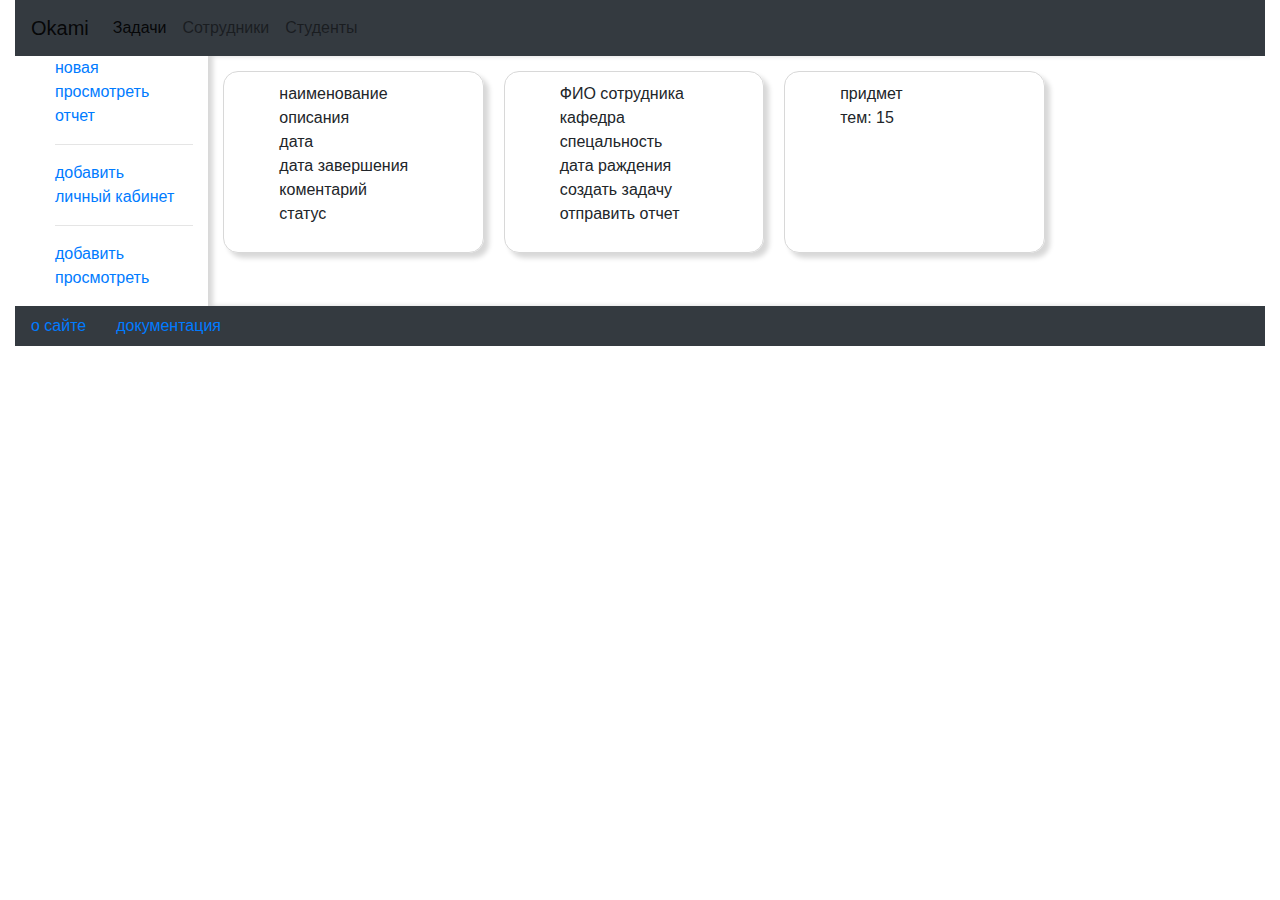
<file: Shablon/index.html>
<!DOCTYPE html>
<html lang="en">
<head>
    <meta charset="UTF-8">
    <link rel="stylesheet" href="css/bootstrap.min.css">
    <link rel="stylesheet" href="css/style.css">
    <title>Okami</title>
</head>
<body>
<div class="container-fluid header">
    <nav class="navbar navbar-expand-lg navbar-light bg-dark">
        <a class="navbar-brand" href="#">Okami</a>
        <button class="navbar-toggler" type="button" data-toggle="collapse" data-target="#navbarSupportedContent" aria-controls="navbarSupportedContent" aria-expanded="false" aria-label="Toggle navigation">
            <span class="navbar-toggler-icon"></span>
        </button>

        <div class="collapse navbar-collapse" id="navbarSupportedContent">
            <ul class="navbar-nav mr-auto">
                <li class="nav-item active">
                    <a class="nav-link" href="#">Задачи<span class="sr-only">(current)</span></a>
                </li>
                <li class="nav-item">
                    <a class="nav-link" href="#">Сотрудники</a>
                </li>
                <li class="nav-item">
                    <a class="nav-link" href="#">Студенты</a>
                </li>
            </ul>
<!--            <form class="form-inline my-2 my-lg-0">-->
<!--                <input class="form-control mr-sm-2" type="search" placeholder="Search" aria-label="Search">-->
<!--                <button class="btn btn-outline-success my-2 my-sm-0" type="submit">Search</button>-->
<!--            </form>-->
        </div>
    </nav>
</div>
<div class="container-fluid row">
    <div class="col-2 content">
        <ul>
            <a href="#" class="href-task" data-name="new-task"><li>новая</li></a>
            <a href="#" class="href-task" data-name><li>просмотреть</li></a>
            <a href="#" class="href-task"><li>отчет</li></a>
            <hr>
            <a href="#" class="href-cooperator"><li>добавить</li></a>
            <a href="#" class="href-cooperator"><li>личный кабинет</li></a>
            <hr>
            <a href="#" class="href-lesen"><li>добавить</li></a>
            <a href="#" class="href-lesen"><li>просмотреть</li></a>
        </ul>
    </div>
    <div class="col content content-task">
        <div class="row">
            <div class="col-3 mini-task">
                <ul>
                    <li>наименование</li>
                    <li>описания</li>
                    <li>дата</li>
                    <li>дата завершения</li>
                    <li>коментарий</li>
                    <li>статус</li>
                </ul>
            </div>
            <div class="col-3 mini-task">
                <ul>
                    <li>ФИО сотрудника</li>
                    <li>кафедра</li>
                    <li>спецальность</li>
                    <li>дата раждения</li>
                    <li>создать задачу</li>
                    <li>отправить отчет</li>
                </ul>
            </div>
            <div class="col-3 mini-task">
                <ul>
                    <li>придмет</li>
                    <li>тем: 15</li>
<!--                    <li>лекция</li>-->
<!--                    <li>практика</li>-->
<!--                    <li>отправить отчет</li>-->
                </ul>
            </div>
        </div>
        <div class="row">
            <div class="col displayNone task-progress">
                задачи:
                <div class="progress">
                    <div class="progress-bar" role="progressbar" style="width: 45%;" aria-valuenow="45" aria-valuemin="0" aria-valuemax="100">45%</div>
                </div>
            </div>
        </div>
        <div class="row">
            <div class="col displayNone task-progress">
                задачи:
                <div class="progress">
                    <div class="progress-bar" role="progressbar" style="width: 45%;" aria-valuenow="45" aria-valuemin="0" aria-valuemax="100">45%</div>
                </div>
                лекции:
                <div class="progress">
                    <div class="progress-bar" role="progressbar" style="width: 5%;" aria-valuenow="5" aria-valuemin="0" aria-valuemax="100">5%</div>
                </div>
                практика:
                <div class="progress">
                    <div class="progress-bar" role="progressbar" style="width: 78%;" aria-valuenow="78" aria-valuemin="0" aria-valuemax="100">78%</div>
                </div>

            </div>
        </div>
        <div class="row">
            <div class="col-12 task-info displayNone">
                <ul>
                    <li>наименование</li>
                    <li>описания</li>
                    <li>дата</li>
                    <li>дата завершения</li>
                    <li>коментарий</li>
                    <li>статус</li>
                    <li><a href="#" class="btn btn-primary">отправить отчет</a></li>
                </ul>
            </div>
        </div>
        <div class="row">
            <div class="col-12 displayNone task-user">
                <ul>
                    <li>заказчик</li>
                    <li>ФИО сотрудника</li>
                    <li>кафедра</li>
                    <li>спецальность</li>
                    <li>дата раждения</li>
                    <li><a href="#task">создать задачу</a></li>
                    <li><a href="#">отправить отчет</a></li>
                </ul>
            </div>
        </div>
        <div class="row">
            <div class="col-12 displayNone task-user">
                <form>
                    <ul>
                        <li>исполнитель</li>
                        <li>ФИО сотрудника</li>
                        <li>
                            назначить:
                            <select>
                                <option>fio_1</option>
                                <option>fio_1</option>
                                <option>fio_1</option>
                            </select>
                        </li>
                        <li>кафедра</li>
                        <li>спецальность</li>
                        <li>дата раждения</li>
                        <li><a href="#task">создать задачу</a></li>
                        <li><input type="submit" class="btn btn-primary" value="сохронить"> </li>
                    </ul>
                </form>
            </div>
        </div>
        <div class="row">
            <div class="col displayNone task-progress">
                лекции:
                <div class="progress">
                    <div class="progress-bar" role="progressbar" style="width: 5%;" aria-valuenow="5" aria-valuemin="0" aria-valuemax="100">5%</div>
                </div>
                практика:
                <div class="progress">
                    <div class="progress-bar" role="progressbar" style="width: 78%;" aria-valuenow="78" aria-valuemin="0" aria-valuemax="100">78%</div>
                </div>

            </div>
        </div>
        <div class="row lecture displayNone">
            <ul>
                <li>лекция</li>
                <li>описание</li>
                <li><a href="#">читать лекцию</a> </li>
            </ul>
        </div>
        <div class="row new-lecture displayNone">
            <form>
                <table>
                    <tr>
                        <td>предмет</td>
                        <td>
                            <select>
                                <option>придмет_1</option>
                                <option>придмет_1</option>
                                <option>придмет_1</option>
                            </select>
                        </td>
                    </tr>
                    <tr>
                        <td>лекция</td>
                        <td><input type="text"> </td>
                    </tr>
                    <tr>
                        <td>описание</td>
                        <td><textarea></textarea></td>
                    </tr>
                    <tr>
                        <td>контент</td>
                        <td><textarea></textarea></td>
                    </tr>
                    <tr>
                        <td><input type="submit" class="btn btn-primary" value="создать"> </td>
                    </tr>
                </table>
            </form>
        </div>
        <div class="row displayNone" id="task">
            <div class="col task-progress">
                <form>
                    <table>
                        <tr>
                            <td>наименование</td>
                            <td><input type="text"></td>
                        </tr>
                        <tr>
                            <td>заказчик</td>
                            <td>автомотически постовляеться</td>
                        </tr>
                        <tr>
                            <td>исполнитель</td>
                            <td>
                                <select>
                                    <option>fio_1</option>
                                    <option>fio_1</option>
                                    <option>fio_1</option>
                                </select>
                            </td>
                        </tr>
                        <tr>
                            <td>описания</td>
                            <td><textarea></textarea></td>
                        </tr>
                        <tr>
                            <td>дата</td>
                            <td><input type="date"></td>
                        </tr>
                        <tr>
                            <td>дата завершения</td>
                            <td><input type="date"></td>
                        </tr>
                        <tr>
                            <td>коментарий</td>
                            <td><textarea></textarea></td>
                        </tr>
                        <tr>
                            <td><input type="submit" class="btn btn-primary" value=" отправить отчет"></td>
                        </tr>
                    </table>
                </form>
            </div>
        </div>
        <div class="row displayNone">
            <div class="col task">
                <form>
                    <table>
                        <tr>
                            <td>ФИО сотрудника</td>
                            <td><input type="text"></td>
                        </tr>
                        <tr>
                            <td>кафедра</td>
                            <td><input type="text"> </td>
                        </tr>
                        <tr>
                            <td>спецальность</td>
                            <td><input type="date"></td>
                        </tr>
                        <tr>
                            <td>дата раждения</td>
                            <td><input type="date"></td>
                        </tr>
                        <tr>
                            <td><input type="submit" value="создать сотрудника"></td>
                        </tr>
                    </table>
                </form>
            </div>
        </div>
        <div class="row displayNone">
            <div class="col task">
                <form>
                    <table>
                        <tr>
                            <td>придмет</td>
                            <td><input type="text"></td>
                        </tr>
                        <tr>
                            <td>лекция</td>
                            <td><input type="text"> </td>
                        </tr>

                        <tr>
                            <td>описания</td>
                            <td><textarea></textarea></td>
                        </tr>
                        <tr>
                            <td>практика</td>
                            <td><input type="date"></td>
                        </tr>
                        <tr>
                            <td><input type="submit" value="создать лекцию"></td>
                        </tr>
                    </table>
                </form>
            </div>
        </div>

        <div class="row displayNone">
            <div class="col task">
                error number
            </div>
        </div>
    </div>
</div>
<div class="container-fluid footer">
    <nav class="navbar navbar-expand-lg navbar-light bg-dark">
        <div class="row">
            <div class="col"><a href="#">о сайте</a></div>
            <div class="col"><a href="#">документация</a></div>
        </div>
    </nav>
</div>
</body>
<script src="js/jquery-3.4.1.min.js"></script>
<script src="js/bootstrap.min.js"></script>
<script src="js/javascript.js"></script>
</html>
</file>
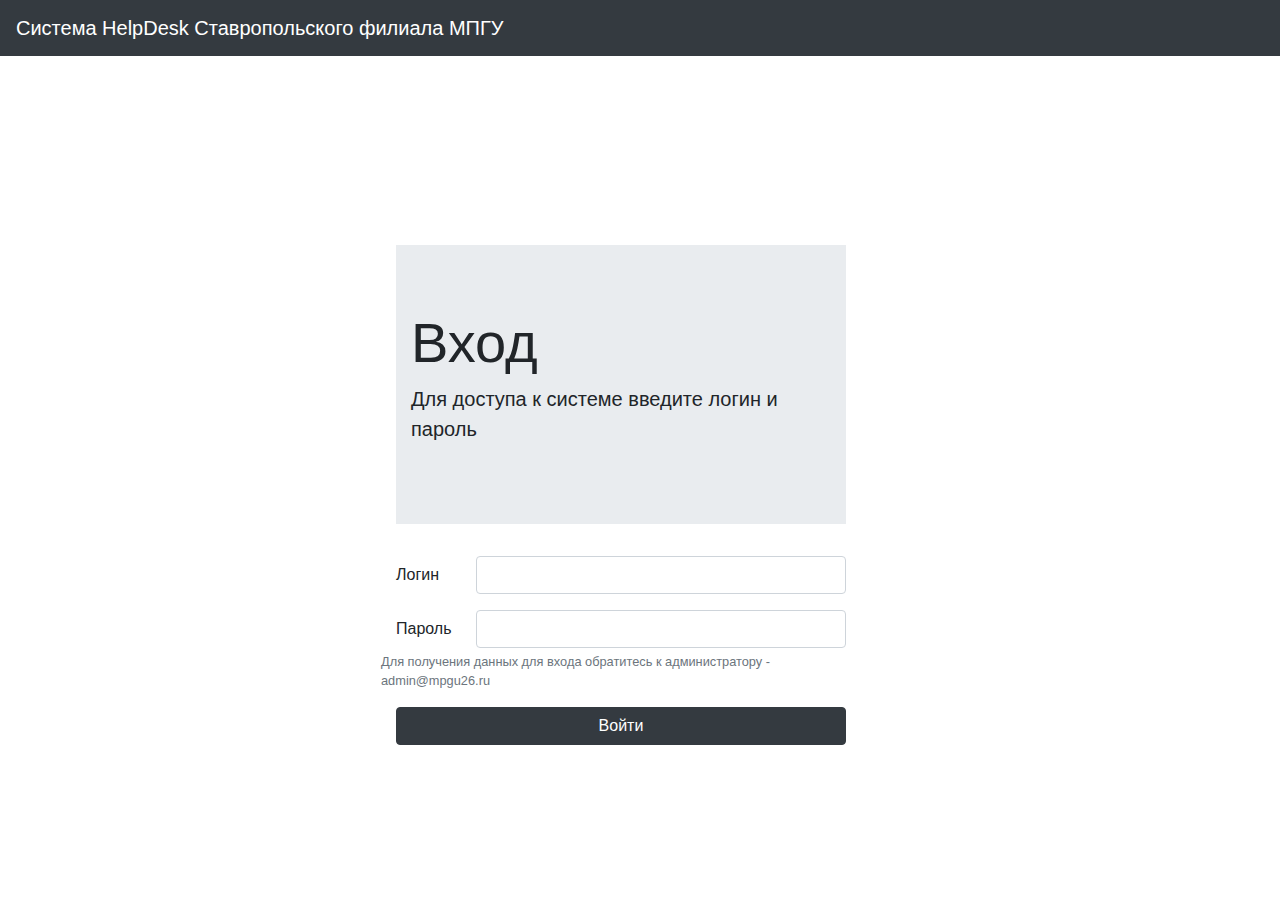
<file: Shablon/authorise.html>
<!DOCTYPE html>
<html lang="en">
<head>
    <meta charset="UTF-8">
    <link rel="stylesheet" href="css/bootstrap.min.css">
    <link rel="stylesheet" href="css/style.css">
    <title>Project</title>
</head>
<body>
  <nav class="navbar navbar-light bg-dark text-white">
<a class="navbar-brand">Система HelpDesk Ставропольского филиала МПГУ</a>
</div>
</nav>
<div class="authorise-main">
<div class="maingroup">
<div class="jumbotron jumbotron-fluid">
  <div class="container">
    <h1 class="display-4">Вход</h1>
    <p class="lead">Для доступа к системе введите логин и пароль</p>
  </div>
</div>
  <div class="form-group row">
    <label for="inputLogin" class="col-sm-2 col-form-label">Логин</label>
    <div class="col-sm-10">
      <input type="inputLogin" class="form-control" id="inputLogin">
  </div>
  </div>
  <div class="form-group row">
    <label for="inputPassword" class="col-sm-2 col-form-label">Пароль</label>
    <div class="col-sm-10">
      <input type="password" class="form-control" id="inputPassword">
  </div>
      <small id="LoginHelp" class="form-text text-muted">Для получения данных для входа обратитесь к администратору - admin@mpgu26.ru</small>
</div>
        <button type="submit" class="btn btn-dark btn-block">Войти</button>
</form>
</div>
</div>
</body>
</file>
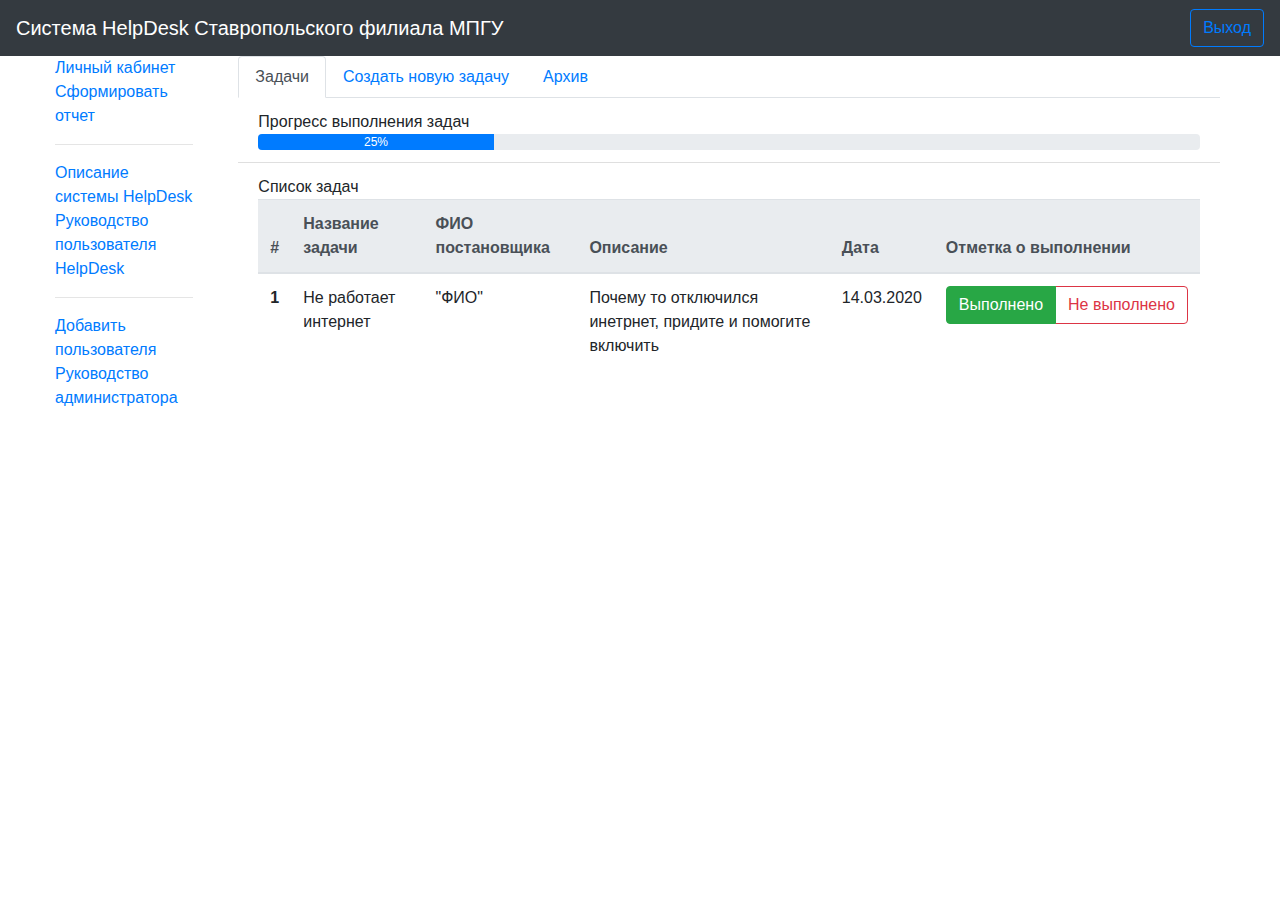
<file: Shablon/index2.html>
<!DOCTYPE html>
<html lang="en">
<head>
    <meta charset="UTF-8">
    <link rel="stylesheet" href="css/bootstrap.min.css">
    <link rel="stylesheet" href="css/style.css">
    <title>Project</title>
</head>
<body>
<nav class="navbar navbar-light bg-dark text-white">
  <a class="navbar-brand">Система HelpDesk Ставропольского филиала МПГУ</a>
</div>
        </div>
        <button type="button" class="btn btn-outline-primary">Выход</button>
    </nav>
</div>
</div>
<div class="container-fluid row">
    <div class="col-2 content">
        <ul>
            <a href="#" class="href-task" data-name="new-task"><li>Личный кабинет</li></a>
            <a href="#" class="href-task" data-name><li>Сформировать отчет</li></a>
            <hr>
            <a href="#" class="href-cooperator"><li>Описание системы HelpDesk</li></a>
            <a href="#" class="href-cooperator"><li>Руководство пользователя HelpDesk</li></a>
            <hr>
            <a href="#" class="href-lesen"><li>Добавить пользователя</li></a>
            <a href="#" class="href-lesen"><li>Руководство администратора</li></a>
        </ul>
    </div>
    <div class="col-10">
        <nav class="container">
            <div class="nav nav-tabs" id="nav-tab" role="tablist">
                <a class="nav-item nav-link active" id="nav-home-tab" data-toggle="tab" href="#nav-home" role="tab" aria-controls="nav-home" aria-selected="true">Задачи</a>
                <a class="nav-item nav-link" id="nav-profile-tab" data-toggle="tab" href="#nav-profile" role="tab" aria-controls="nav-profile" aria-selected="false">Создать новую задачу</a>
                <a class="nav-item nav-link" id="nav-contact-tab" data-toggle="tab" href="#nav-contact" role="tab" aria-controls="nav-contact" aria-selected="false">Архив</a>
            </div>
            <div class="tab-content" id="nav-tabContent">
                <div class="tab-pane fade show active" id="nav-home" role="tabpanel" aria-labelledby="nav-home-tab">
                    <div class="blockmenu 1">
                        <ul class="list-group list-group-flush">
                            <li class="list-group-item">Прогресс выполнения задач
                                <div class="progress">
                                    <div class="progress-bar" role="progressbar" style="width: 25%;" aria-valuenow="25" aria-valuemin="0" aria-valuemax="100">25%</div>
                                </div>
                            </li>
                            <li class="list-group-item">Список задач
                                <div class="mainquests">
                                    <table class="table">
                                        <thead class="thead-light">
                                        <tr>
                                            <th scope="col">#</th>
                                            <th scope="col">Название задачи</th>
                                            <th scope="col">ФИО постановщика</th>
                                            <th scope="col">Описание</th>
                                            <th scope="col">Дата</th>
                                            <th scope="col">Отметка о выполнении</th>
                                        </tr>
                                        </thead>
                                        <tbody>
                                        <tr>
                                            <th scope="row">1</th>
                                            <td>Не работает интернет</td>
                                            <td>"ФИО"</td>
                                            <td>Почему то отключился инетрнет, придите и помогите включить</td>
                                            <td>14.03.2020</td>
                                            <td>
                                                <div class="btn-group btn-group-toggle" data-toggle="buttons">
                                                    <label class="btn btn-secondary active btn btn-outline-success">
                                                        <input type="radio" name="options" id="option1" autocomplete="off" checked> Выполнено
                                                    </label>
                                                    <label class="btn btn-secondary btn btn-outline-danger">
                                                        <input type="radio" name="options" id="option2" autocomplete="off"> Не выполнено
                                                    </label>
                                            </td>
                                        </tr>
                                        </tbody>
                                    </table>
                                </div>
                            </li>
                        </ul>
                    </div>
                </div>
                <div class="tab-pane fade" id="nav-profile" role="tabpanel" aria-labelledby="nav-profile-tab">
                    <form>
                        <div class="form-group">
                            <label for="exampleFormControlInput1">Краткое описание</label>
                            <input type="name" class="form-control" id="exampleFormControlInput1" placeholder="Придумайте имя задачи">
                        </div>
                        <div class="form-group">
                            <label for="exampleFormControlSelect1">Исполнитель</label>
                            <select class="form-control" id="exampleFormControlSelect1">
                                <option>ФИО 1</option>
                                <option>ФИО 2</option>
                                <option>ФИО 3</option>
                            </select>
                        </div>
                        <div class="form-group">
                            <label for="exampleFormControlTextarea1">Дата постановки задачи</label>
                            <input type="date" class="form-control" id="date" name="date" placeholder="Дата" required></input>
                        </div>
                        <div class="form-group">
                            <label for="exampleFormControlTextarea1">Полное описание задачи</label>
                            <textarea class="form-control" id="exampleFormControlTextarea1" rows="3"></textarea>
                        </div>
                    </form>
                    <button type="button" class="btn btn-primary btn-lg btn-block">Отправить заявку</button>
                </div>
                <div class="tab-pane fade" id="nav-contact" role="tabpanel" aria-labelledby="nav-contact-tab">
                    <h3>Архив задач</h3>
                    <table class="table">
                        <thead class="thead-light">
                        <tr>
                            <th scope="col">#</th>
                            <th scope="col">Название задачи</th>
                            <th scope="col">ФИО постановщика</th>
                            <th scope="col">Описание</th>
                            <th scope="col">Дата выполнения</th>
                            <th scope="col">Отметка о выполнении</th>
                        </tr>
                        </thead>
                        <tbody>
                        <tr>
                            <th scope="row">1</th>
                            <td>Не работает интернет</td>
                            <td>"ФИО"</td>
                            <td>Почему то отключился инетрнет, придите и помогите включить</td>
                            <td>24.03.2020</td>
                            <td>
                                <div class="alert alert-success" role="alert">Выполнено</td>
                        </tr>
                        </tbody>
                    </table>
                </div>
            </div>
        </nav>
    </div>
</body>
<script src="js/jquery-3.4.1.min.js"></script>
<script src="js/bootstrap.min.js"></script>
<script src="js/javascript.js"></script>
</html>
</file>
<file: Shablon/css/style.css>
.content ul li{
    list-style: none;
}
.schedule{
    background: black;
    display: inline-block;
}
.displayNone{
    display: none;
}
.mini-task{
    margin: 5px;
    cursor: pointer;
}
.mini-task, .task, .task-progress, .task-user, .task-info, .lecture, .new-lecture{
    margin-left: 15px;
}
.task, .mini-task, .task-progress, .task-user, .task-info, .lecture, .new-lecture{
    border: 1px solid #d8d8d8;
    box-shadow: 5px 5px 5px #d8d8d8;
    border-radius: 15px;
    margin-top: 15px;
    margin-bottom: 15px;
    padding-top: 10px;
    padding-bottom: 10px;
}
.content-task{
    box-shadow: inset 5px 0px 5px #d8d8d8;
}
#task textarea, #task table{
    width: 100%;
    height: 100px;
}
#task input[type="text"], #task input[type="date"]{
    border-top: none;
    border-left: none;
    border-right: none;
    border-color: #1d2124;
    width: 100%;
}
#task select{
    border-left: none;
    border-top: none;
    border-right: none;
    border-color: #1d2124;
}
#buttoncomplite {
    display: inline-block;
}
.authorise-main {
    width: 600px;
    height: 0px;
    position: absolute;
    top: 55%;
    left: 35%;
    margin: -125px 0 0 -125px;
    box-shadow: 0 0 5px;
}
.maingroup {
    position: relative;
    width: 450px;
    height: 0px;
    position: absolute;
    top: 65%;
    left: 33%;
    margin: -125px 0 0 -125px;
}
</file>
